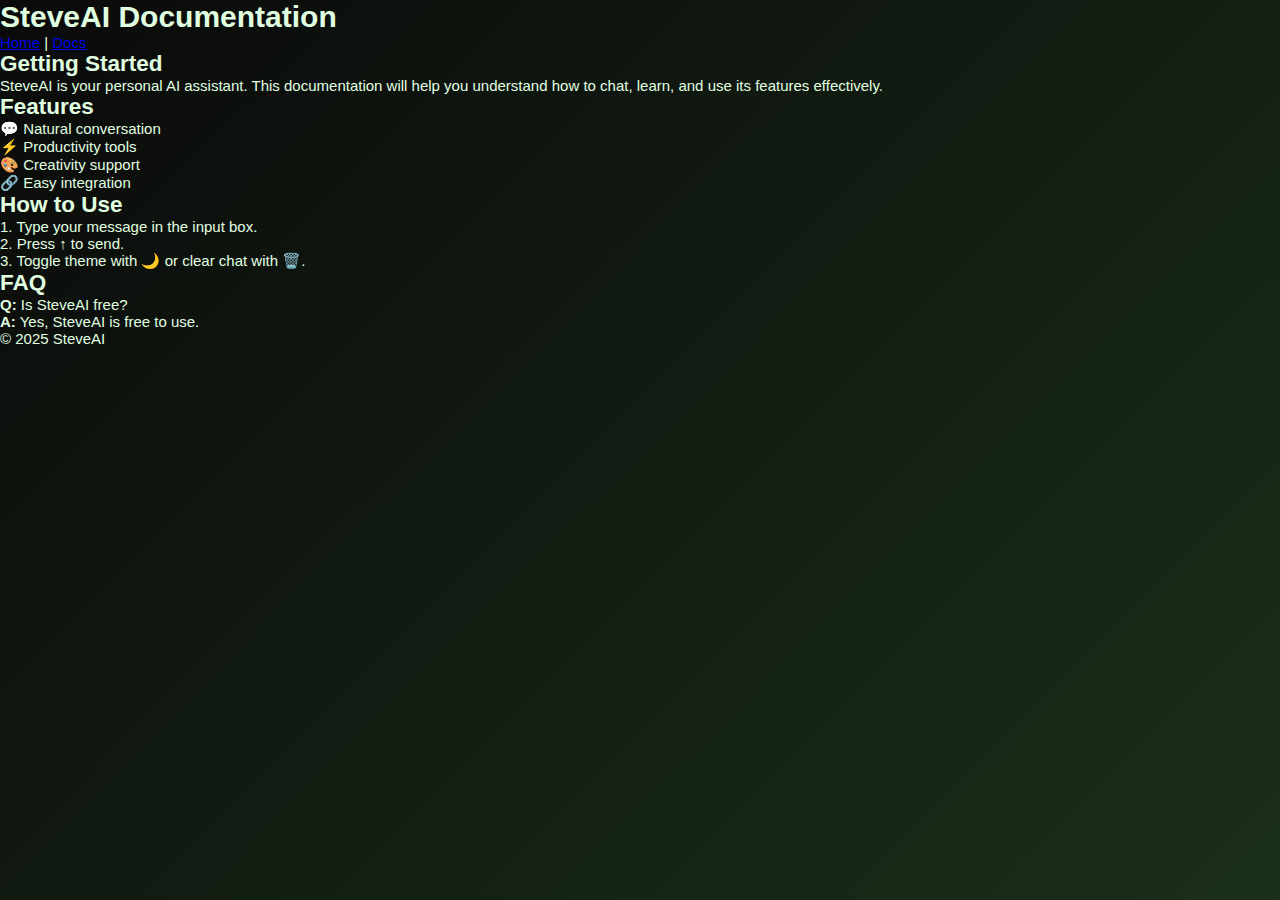
<file: docs.html>
<!DOCTYPE html>
<html lang="en">
<head>
  <meta charset="UTF-8"/>
  <meta name="viewport" content="width=device-width, initial-scale=1.0"/>
  <title>SteveAI Docs - Documentation</title>

  <!-- Basic SEO -->
  <meta name="description" content="SteveAI documentation: learn how to use the smart AI assistant, features, and integration.">
  <meta name="keywords" content="SteveAI docs, AI assistant help, SteveAI guide, chatbot documentation, Steve AI tutorial">
  <meta name="robots" content="index, follow">

  <!-- Canonical -->
  <link rel="canonical" href="https://steve-ai.netlify.app/docs">

  <link rel="stylesheet" href="index.css">
</head>
<body>
  <header>
    <h1>SteveAI Documentation</h1>
    <nav>
      <a href="/">Home</a> | <a href="/docs">Docs</a>
    </nav>
  </header>

  <main>
    <h2>Getting Started</h2>
    <p>SteveAI is your personal AI assistant. This documentation will help you understand how to chat, learn, and use its features effectively.</p>

    <h2>Features</h2>
    <ul>
      <li>💬 Natural conversation</li>
      <li>⚡ Productivity tools</li>
      <li>🎨 Creativity support</li>
      <li>🔗 Easy integration</li>
    </ul>

    <h2>How to Use</h2>
    <p>1. Type your message in the input box.<br>
       2. Press <strong>↑</strong> to send.<br>
       3. Toggle theme with 🌙 or clear chat with 🗑️.</p>

    <h2>FAQ</h2>
    <p><strong>Q:</strong> Is SteveAI free?<br>
       <strong>A:</strong> Yes, SteveAI is free to use.</p>
  </main>

  <footer>
    <p>© 2025 SteveAI</p>
  </footer>
</body>
</html>
</file>
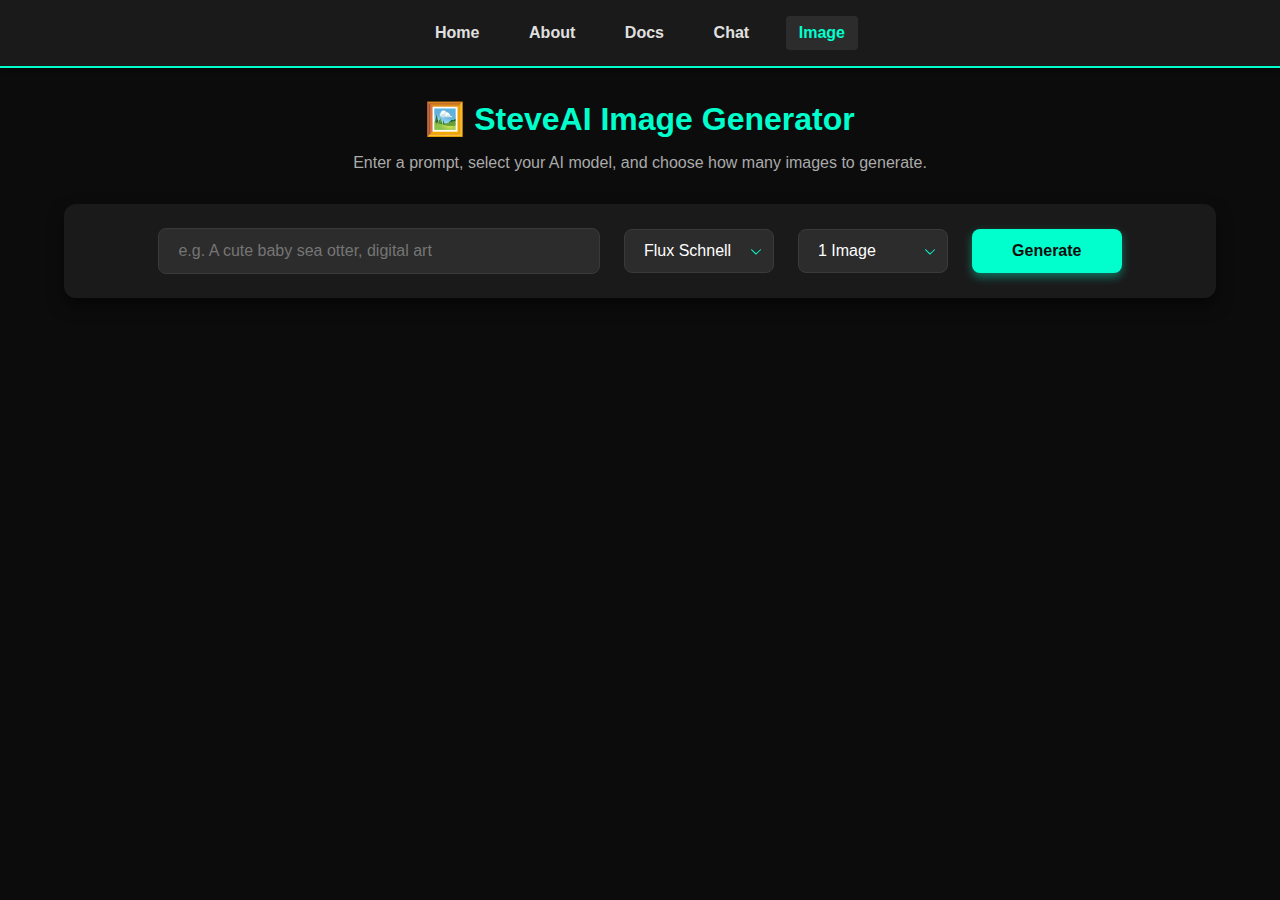
<file: image.html>
<!DOCTYPE html>
<html lang="en">
<head>
  <meta charset="UTF-8" />
  <meta name="viewport" content="width=device-width, initial-scale=1.0" />
  <meta name="description" content="AI Image Generator - SteveAI" />
  <meta name="author" content="SteveAI by saadpie" />
  <meta name="theme-color" content="#111" />
  <title>SteveAI – Image Generator</title>
  
  <link rel="icon" href="/assets/favicon.png" />

  <style>
    /* 1. Global Reset & Base Styling (Consistent Dark Theme) */
    body {
      font-family: -apple-system, BlinkMacSystemFont, "Segoe UI", Roboto, Helvetica, Arial, sans-serif;
      background: #0c0c0c; /* Deep Dark Background */
      color: #e0e0e0; /* Light Gray Text */
      margin: 0;
      padding: 0;
      text-align: center;
      min-height: 100vh;
    }

    /* 2. Header Styling (Consistent Accent) */
    header {
      background: #1a1a1a;
      padding: 1rem 2rem;
      box-shadow: 0 4px 6px rgba(0, 0, 0, 0.3);
      display: flex;
      justify-content: center;
      gap: 1.5em;
      font-weight: 600;
      border-bottom: 2px solid #00ffcc; /* Matching accent line */
    }
    header a {
      color: #e0e0e0;
      text-decoration: none;
      padding: 0.5rem 0.8rem;
      border-radius: 4px;
      transition: background-color 0.2s, color 0.2s;
    }
    header a:hover, header a.active {
      background-color: #2c2c2c;
      color: #00ffcc; /* Accent color */
    }

    main {
      max-width: 1200px;
      width: 90%;
      margin: 2rem auto;
      padding: 0 1rem;
    }
    main h1 {
        color: #00ffcc; /* Accent color for title */
        font-size: 2rem;
        margin-bottom: 0.5rem;
    }
    main p {
        color: #aaa;
        margin-bottom: 2rem;
    }

    /* 3. Controls Styling */
    .controls {
        display: flex;
        flex-direction: column;
        align-items: center;
        gap: 1em;
        padding: 1.5em;
        background: #1a1a1a;
        border-radius: 12px;
        box-shadow: 0 8px 16px rgba(0, 0, 0, 0.5);
    }
    
    input, button, select {
      border: none;
      padding: 0.8em 1.2em;
      border-radius: 8px; /* Slightly larger radius */
      font-size: 1em;
      transition: all 0.2s;
    }
    input {
      width: 100%;
      background: #2c2c2c;
      color: #fff;
      border: 1px solid #3a3a3a;
      box-sizing: border-box;
    }
    select {
        width: 100%;
        max-width: 300px;
        background: #2c2c2c;
        color: #fff;
        text-align: left;
        appearance: none;
        border: 1px solid #3a3a3a;
        background-image: url("data:image/svg+xml;charset=US-ASCII,%3Csvg%20xmlns%3D%22http%3A%2F%2Fwww.w3.org%2F2000%2Fsvg%22%20width%3D%22292.4%22%20height%3D%22292.4%22%3E%3Cpath%20fill%3D%22%2300ffcc%22%20d%3D%22M287%2C114.7L154.7%2C247.1c-2.4%2C2.4-5.8%2C3.7-9.3%2C3.7s-6.9-1.3-9.3-3.7L5.4%2C114.7c-4.9-4.9-4.9-12.8%2C0-17.7s12.8-4.9%2C17.7%2C0L145.4%2C208.7c2.4%2C2.4%2C6.2%2C2.4%2C8.6%2C0l122.4-111.7c4.9-4.9%2C12.8-4.9%2C17.7%2C0S291.9%2C109.8%2C287%2C114.7z%22%2F%3E%3C%2Fsvg%3E");
        background-repeat: no-repeat;
        background-position: right 0.7em center;
        background-size: 0.65em auto;
        padding-right: 2.5em; /* Make space for the arrow */
    }
    button {
      background: #00ffcc; /* Main accent color */
      color: #0c0c0c;
      cursor: pointer;
      font-weight: 700;
      width: 100%;
      max-width: 300px;
      box-shadow: 0 4px 10px rgba(0, 255, 204, 0.4);
    }
    button:hover {
      background: #00e6b8;
      box-shadow: 0 6px 15px rgba(0, 255, 204, 0.6);
      transform: translateY(-2px);
    }
    
    /* 4. Result Grid Styling */
    #result {
        margin-top: 3em;
        display: grid;
        grid-template-columns: repeat(auto-fit, minmax(280px, 1fr)); 
        gap: 2em;
        justify-items: center;
    }
    #result div {
        background: #1a1a1a;
        padding: 1.5em;
        border-radius: 12px;
        box-shadow: 0 0 15px rgba(0, 0, 0, 0.5), inset 0 0 5px rgba(0, 255, 204, 0.1);
        width: 100%;
        box-sizing: border-box;
        max-width: 400px;
    }
    #result img {
      width: 100%;
      height: auto;
      border-radius: 8px;
      margin-bottom: 0.8em;
      border: 1px solid #3a3a3a;
    }
    #result p a {
        color: #00ffcc; /* Use the main accent color for links */
        font-weight: 500;
    }

    /* 5. Media Queries for Desktop Layout */
    @media (min-width: 800px) {
        .controls {
            flex-direction: row;
            justify-content: center;
            gap: 1.5em;
        }
        input {
            width: 40%; 
            max-width: 500px;
        }
        select, button {
            width: 150px; /* Fixed width for better alignment */
            max-width: none;
        }
        #result {
            grid-template-columns: repeat(auto-fit, minmax(350px, 1fr));
        }
    }
  </style>
</head>
<body>
  <header>
    <a href="/">Home</a>
    <a href="/about.html">About</a>
    <a href="/docs.html">Docs</a>
    <a href="/chat.html">Chat</a>
    <a href="/image.html" class="active">Image</a>
  </header>

  <main>
    <h1>🖼️ SteveAI Image Generator</h1>
    <p>Enter a prompt, select your AI model, and choose how many images to generate.</p>
    
    <div class="controls">
        <input type="text" id="prompt" placeholder="e.g. A cute baby sea otter, digital art" />
        <select id="modelSelect"></select>
        <select id="numImagesSelect">
            <option value="1">1 Image</option>
            <option value="2">2 Images</option>
            <option value="3">3 Images</option>
            <option value="4">4 Images</option>
        </select>
        <button id="generateBtn">Generate</button>
    </div>
    
    <div id="result"></div>
  </main>

  <script type="module">
    // NOTE: This script assumes the presence of 'image.js' with the required exports.
    import { generateImage, IMAGE_MODELS } from './image.js'; 
    
    const generateBtn = document.getElementById("generateBtn");
    const promptInput = document.getElementById("prompt");
    const resultDiv = document.getElementById("result");
    const modelSelect = document.getElementById("modelSelect");
    const numImagesSelect = document.getElementById("numImagesSelect");

    // Helper map to translate provider IDs to display names
    const PROVIDER_NAMES = {
        'provider-4': 'Provider 4 (Official/Proprietary)',
        'provider-5': 'Provider 5 (Official/Proprietary)',
        'provider-2': 'Provider 2 (Community Stable Diffusion)'
    };

    function populateModelSelect() {
        if (typeof IMAGE_MODELS === 'undefined' || !Array.isArray(IMAGE_MODELS)) {
            console.error("IMAGE_MODELS is not correctly defined in image.js");
            return;
        }

        // 1. Group models by provider
        const groupedModels = IMAGE_MODELS.reduce((acc, model) => {
            const providerId = model.id.split('/')[0]; // e.g., 'provider-4'
            if (!acc[providerId]) {
                acc[providerId] = [];
            }
            acc[providerId].push(model);
            return acc;
        }, {});

        // 2. Iterate through groups and create <optgroup> elements
        let isFirst = true;
        for (const providerId in groupedModels) {
            const optgroup = document.createElement('optgroup');
            optgroup.label = PROVIDER_NAMES[providerId] || providerId;
            
            groupedModels[providerId].forEach((model) => {
                const option = document.createElement('option');
                option.value = model.id;
                option.textContent = model.name;

                // Set a sensible default (e.g., the first model in the list)
                if (isFirst) { 
                    option.selected = true; 
                    isFirst = false;
                }
                optgroup.appendChild(option);
            });
            modelSelect.appendChild(optgroup);
        }
    }

    populateModelSelect();

    generateBtn.addEventListener("click", async () => {
      const prompt = promptInput.value.trim();
      const selectedModel = modelSelect.value; 
      const numImages = parseInt(numImagesSelect.value, 10); 

      if (!prompt) return alert("Please enter a prompt!");

      // Update button state and status
      generateBtn.disabled = true;
      const selectedModelName = modelSelect.options[modelSelect.selectedIndex].textContent;
      resultDiv.innerHTML = `<p style="color:#00ffcc;">Generating **${numImages}** image(s) with **${selectedModelName}**. Please wait...</p>`;

      try {
        const imageUrls = await generateImage(prompt, selectedModel, numImages); 
        
        if (!imageUrls || imageUrls.length === 0) {
          resultDiv.innerHTML = `<p style="color:red;">Error: No images returned. Check the API response and quotas.</p>`;
          return;
        }

        resultDiv.innerHTML = ''; 

        imageUrls.forEach((url, index) => {
            const imageContainer = document.createElement('div');
            imageContainer.innerHTML = `
                <img src="${url}" alt="Generated Image ${index + 1}">
                <p><a href="${url}" target="_blank" style="color:#00ffcc;">Open full size (Image ${index + 1})</a></p>
            `;
            resultDiv.appendChild(imageContainer);
        });

      } catch (err) {
        console.error(err);
        resultDiv.innerHTML = `<p style="color:red;">Error: ${err.message}. Ensure image.js is correctly configured with a secure proxy/endpoint and API key.</p>`;
      } finally {
        generateBtn.disabled = false;
      }
    });
  </script>
</body>
</html>
</file>
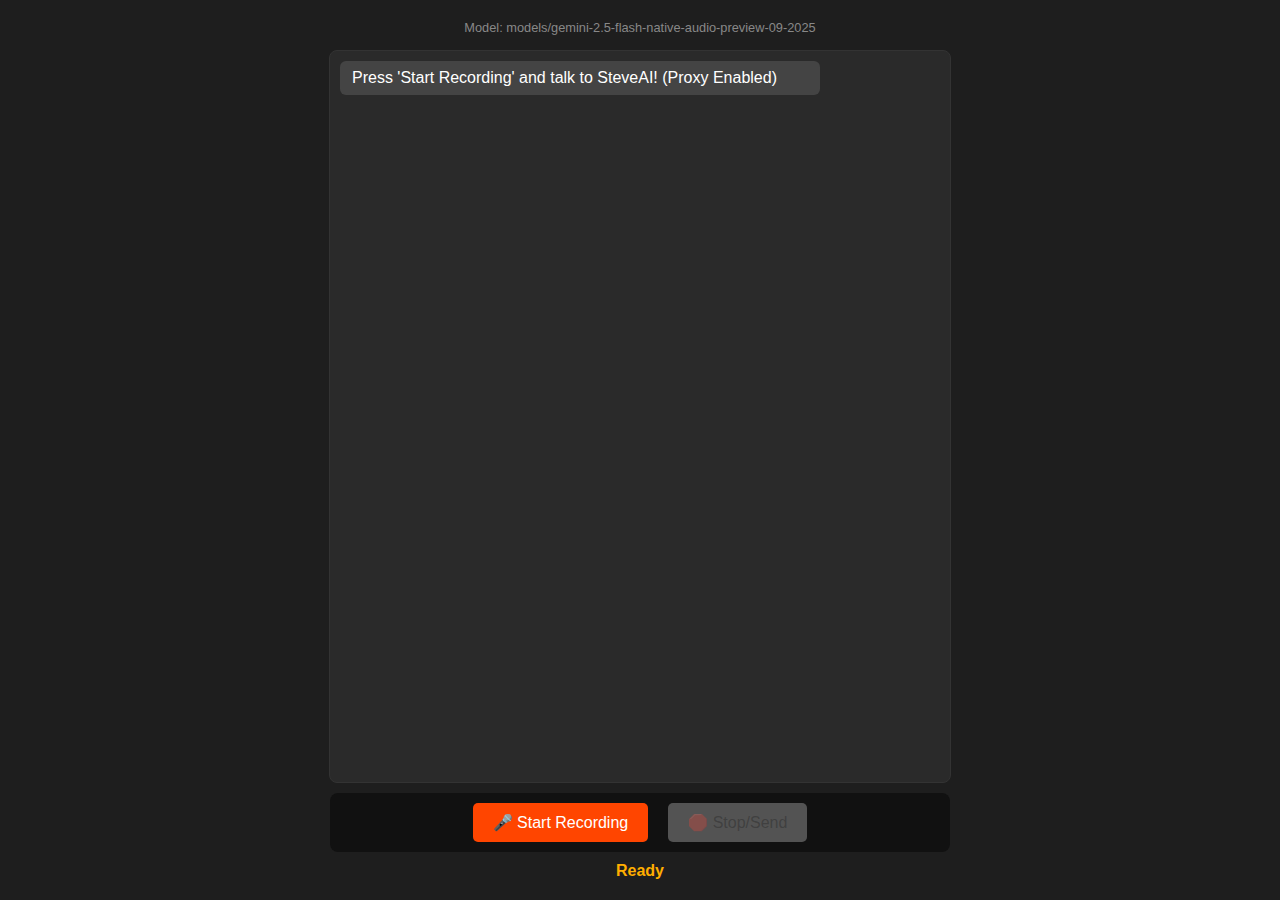
<file: live.html>
<!DOCTYPE html>
<html lang="en">
<head>
    <meta charset="UTF-8">
    <meta name="viewport" content="width=device-width, initial-scale=1.0">
    <title>SteveAI Live Voice Chat</title>
    <style>
        body {
            font-family: Arial, sans-serif;
            margin: 0;
            padding: 20px;
            background-color: #1e1e1e;
            color: #fff;
            display: flex;
            flex-direction: column;
            align-items: center;
            height: 100vh;
            box-sizing: border-box;
        }
        #chat-container {
            width: 100%;
            max-width: 600px;
            flex-grow: 1;
            overflow-y: auto;
            border: 1px solid #333;
            border-radius: 8px;
            padding: 10px;
            background-color: #2a2a2a;
            margin-bottom: 10px;
        }
        .message {
            margin-bottom: 10px;
            padding: 8px 12px;
            border-radius: 6px;
        }
        .user {
            background-color: #007bff;
            align-self: flex-end;
            margin-left: 20%;
        }
        .ai {
            background-color: #444;
            align-self: flex-start;
            margin-right: 20%;
        }
        #controls {
            display: flex;
            gap: 20px;
            padding: 10px;
            background-color: #111;
            width: 100%;
            max-width: 600px;
            border-radius: 8px;
            justify-content: center;
        }
        button {
            padding: 10px 20px;
            font-size: 16px;
            cursor: pointer;
            border: none;
            border-radius: 5px;
            transition: background-color 0.2s;
        }
        #record-btn {
            background-color: #ff4500;
            color: white;
        }
        #record-btn:hover:not(:disabled) {
            background-color: #e03c00;
        }
        #status {
            margin-top: 10px;
            font-weight: bold;
            color: #ffae00;
        }
        #model-info {
            font-size: 0.8em;
            color: #888;
            margin-bottom: 15px;
        }
        .recording {
            animation: pulse 1s infinite;
        }
        @keyframes pulse {
            0% { box-shadow: 0 0 0 0 rgba(255, 69, 0, 0.7); }
            70% { box-shadow: 0 0 0 10px rgba(255, 69, 0, 0); }
            100% { box-shadow: 0 0 0 0 rgba(255, 69, 0, 0); }
        }
    </style>
</head>
<body>
    <div id="model-info">
        Model: models/gemini-2.5-flash-native-audio-preview-09-2025
    </div>
    <div id="chat-container">
        </div>
    <div id="controls">
        <button id="record-btn">🎤 Start Recording</button>
        <button id="stop-btn" disabled>🛑 Stop/Send</button>
    </div>
    <div id="status">Ready</div>

    <script src="live.js"></script>
</body>
</html>
</file>
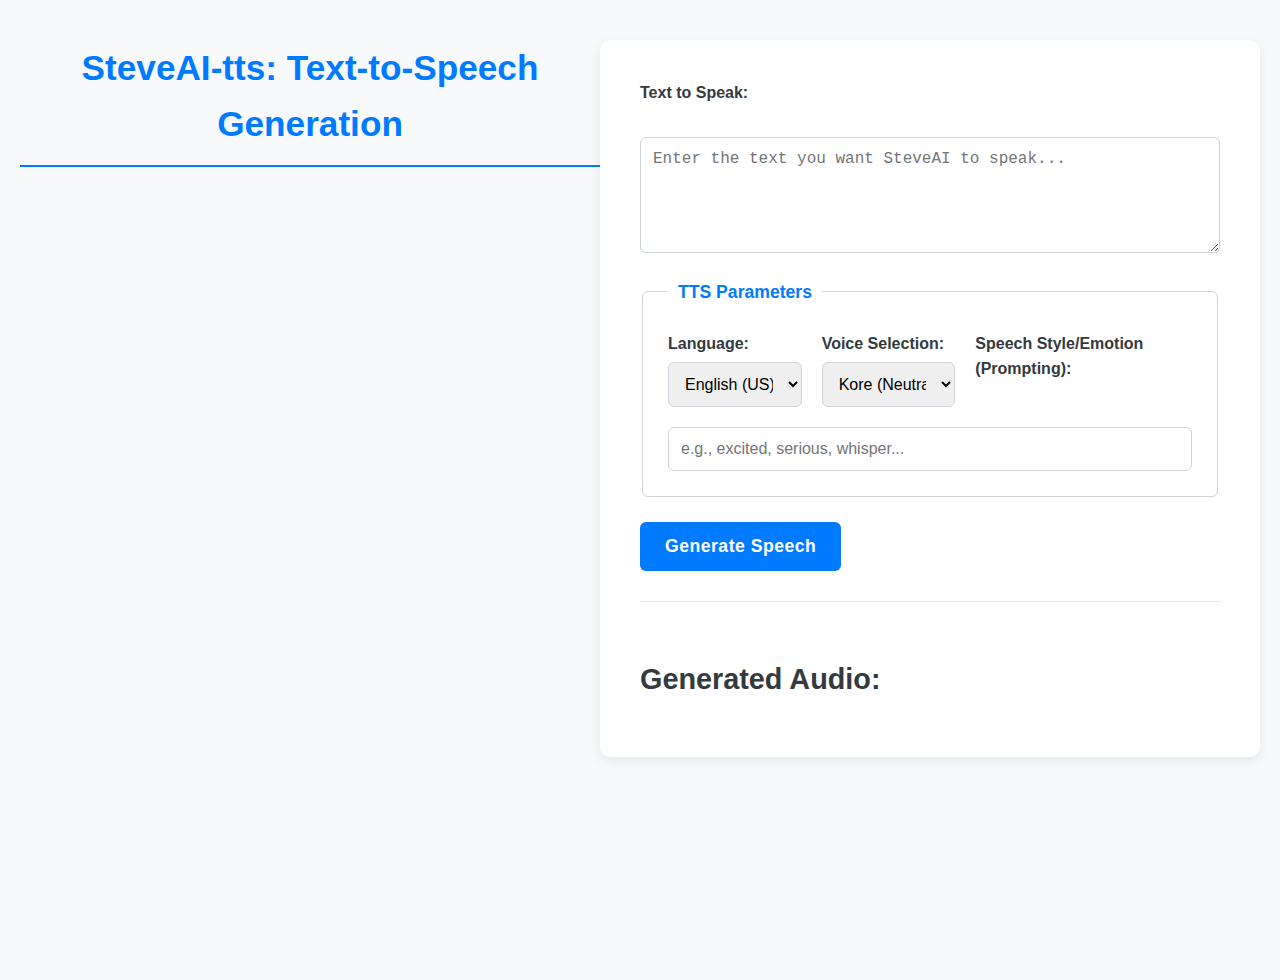
<file: tts.html>
<!DOCTYPE html>
<html lang="en">
<head>
    <meta charset="UTF-8">
    <meta name="viewport" content="width=device-width, initial-scale=1.0">
    <title>SteveAI-tts Generator</title>
    <link rel="stylesheet" href="tts.css"> 
</head>
<body>
    <header>
        <h1>SteveAI-tts: Text-to-Speech Generation</h1>
    </header>

    <main>
        <form id="ttsForm">
            <label for="inputText">Text to Speak:</label>
            <textarea id="inputText" rows="5" required placeholder="Enter the text you want SteveAI to speak..."></textarea>

            <fieldset>
                <legend>TTS Parameters</legend>
                
                <div class="parameter-group">
                    <div>
                        <label for="language">Language:</label>
                        <select id="language" name="language">
                            <option value="en-US">English (US)</option>
                            <option value="en-GB">English (UK)</option>
                            </select>
                    </div>
                    <div>
                        <label for="voice">Voice Selection:</label>
                        <select id="voice" name="voice">
                            <option value="default-voice">Default (Dynamic)</option>
                        </select>
                    </div>
                </div>
                <label for="emotion">Speech Style/Emotion (Prompting):</label>
                <input type="text" id="emotion" name="emotion" placeholder="e.g., excited, serious, whisper...">
            </fieldset>
            
            <button type="submit">Generate Speech</button>
        </form>

        <section id="output">
            <h2>Generated Audio:</h2>
            <audio id="audioPlayer" controls></audio>
            <p id="statusMessage"></p>
        </section>
    </main>

    <script src="tts.js"></script>
</body>
</html>
</file>
<file: index.css>
/* --- Basic Reset --- */
* {
  box-sizing: border-box;
  margin: 0;
  padding: 0;
}

body {
  font-family: -apple-system, BlinkMacSystemFont, 'Segoe UI', Roboto, 'Helvetica Neue', Arial, sans-serif;
  font-size: 15px;
  background: linear-gradient(135deg, #0a0a0a 0%, #1a2f1a 100%);
  color: #e0ffe0;
  display: flex;
  flex-direction: column;
  height: 100vh;
  overflow: hidden;
  transition: all 0.3s ease;
}

body.light {
  background: linear-gradient(135deg, #f8f4ff 0%, #e8e0ff 100%);
  color: #4a3c6a;
}

/* --- Header --- */
#header {
  position: fixed;
  top: 0;
  left: 0;
  width: 100%;
  height: 70px;
  display: flex;
  align-items: center;
  justify-content: space-between;
  padding: 0 24px;
  background: rgba(10, 10, 10, 0.95);
  backdrop-filter: blur(10px);
  border-bottom: 1px solid rgba(46, 204, 113, 0.2);
  z-index: 10;
}

body.light #header {
  background: rgba(248, 244, 255, 0.95);
  border-bottom: 1px solid rgba(138, 43, 226, 0.2);
}

.logo {
  display: flex;
  align-items: center;
  gap: 12px;
  font-size: 1.5rem;
  font-weight: 700;
  color: #2ecc71;
}

body.light .logo {
  color: #8a2be2;
}

.logo-icon {
  width: 32px;
  height: 32px;
  border-radius: 8px;
  overflow: hidden;
}

.header-actions {
  display: flex;
  gap: 12px;
  align-items: center;
}

/* --- Chat --- */
#chat {
  flex: 1;
  margin-top: 70px;           /* space for header */
  padding: 16px 24px;
  padding-bottom: 120px;      /* reserve space for input bar */
  overflow-y: auto;
  display: flex;
  flex-direction: column;
  gap: 12px;
  scroll-behavior: smooth;
  background: transparent;
}


#chat::-webkit-scrollbar {
  width: 6px;
}
#chat::-webkit-scrollbar-thumb {
  background: rgba(46, 204, 113, 0.3);
  border-radius: 3px;
}

body.light #chat::-webkit-scrollbar-thumb {
  background: rgba(138, 43, 226, 0.3);
}

/* --- Message Bubble --- */
.message-container {
  display: flex;
  align-items: flex-start;
  gap: 12px;
  position: relative;
  animation: slideIn 0.25s ease-out;
}

@keyframes slideIn {
  from {
    transform: translateY(10px);
    opacity: 0;
  }
  to {
    transform: translateY(0);
    opacity: 1;
  }
}

.message-container.user {
  flex-direction: row-reverse;
}

.avatar {
  width: 36px;
  height: 36px;
  border-radius: 50%;
  display: flex;
  align-items: center;
  justify-content: center;
  font-weight: bold;
  font-size: 14px;
  flex-shrink: 0;
}

.avatar.bot {
  background: linear-gradient(45deg, #2ecc71, #27ae60);
  color: white;
}

.avatar.user {
  background: linear-gradient(45deg, #3498db, #2980b9);
  color: white;
}

body.light .avatar.bot {
  background: linear-gradient(45deg, #8a2be2, #9370db);
}

body.light .avatar.user {
  background: linear-gradient(45deg, #6a5acd, #483d8b);
}

/* --- Bubble Styles --- */
.bubble {
  padding: 12px 16px;
  border-radius: 14px;
  max-width: 70%;
  line-height: 1.5;
  word-wrap: break-word;
  position: relative;
  backdrop-filter: blur(8px);
  display: flex;
  flex-direction: column;
  background: rgba(0, 0, 0, 0.25);
}

.bubble.user {
  background: rgba(46, 204, 113, 0.15);
  color: #e0ffe0;
}

.bubble.bot {
  background: rgba(46, 204, 113, 0.1);
  color: #e0ffe0;
}

body.light .bubble.user {
  background: rgba(138, 43, 226, 0.15);
  color: #4a3c6a;
}

body.light .bubble.bot {
  background: rgba(138, 43, 226, 0.07);
  color: #4a3c6a;
}

/* --- Markdown content --- */
.bubble-content {
  display: block;
}

.bubble-content h1,
.bubble-content h2,
.bubble-content h3,
.bubble-content h4,
.bubble-content h5,
.bubble-content h6 {
  margin: 6px 0;
}

.bubble-content p {
  margin: 4px 0;
}

.bubble-content ul,
.bubble-content ol {
  margin: 4px 0 4px 20px;
}

.bubble-content code {
  background: rgba(255, 255, 255, 0.1);
  padding: 2px 6px;
  border-radius: 4px;
  font-family: monospace;
}

.bubble-content pre {
  background: rgba(255, 255, 255, 0.15);
  padding: 6px;
  border-radius: 6px;
  overflow-x: auto;
}

/* --- Bot typing dots --- */
.bot-render {
  display: flex;
  align-items: center;
  gap: 4px;
  min-height: 20px;
}

.bot-dot {
  width: 8px;
  height: 8px;
  background: rgba(46, 204, 113, 0.8);
  border-radius: 50%;
  animation: bounce 1s infinite;
}

.bot-dot:nth-child(2) {
  animation-delay: 0.2s;
}

.bot-dot:nth-child(3) {
  animation-delay: 0.4s;
}

body.light .bot-dot {
  background: rgba(138, 43, 226, 0.8);
}

@keyframes bounce {
  0%,
  80%,
  100% {
    transform: scale(0);
  }
  40% {
    transform: scale(1);
  }
}

/* --- Message Actions --- */
.message-actions {
  display: flex;
  gap: 6px;
  margin-top: 4px;
  position: absolute;
  bottom: -28px;
  right: 0;
  opacity: 0;
  transform: translateY(4px);
  transition: opacity 0.2s ease, transform 0.2s ease;
}

.message-container:hover .message-actions {
  opacity: 1;
  transform: translateY(0);
}

/* --- Action buttons --- */
.action-btn {
  background: rgba(255, 255, 255, 0.1);
  border: none;
  color: #000;
  border-radius: 50%;
  width: 28px;
  height: 28px;
  display: flex;
  align-items: center;
  justify-content: center;
  cursor: pointer;
  font-size: 16px;
  transition: background 0.2s ease, transform 0.2s ease;
}

.action-btn:hover {
  background: rgba(255, 255, 255, 0.2);
  transform: scale(1.1);
}

/* --- Input Area --- */
#inputContainer {
  position: fixed;
  bottom: 0;
  left: 0;
  width: 100%;
  background: rgba(10, 10, 10, 0.9);
  backdrop-filter: blur(12px);
  padding: 14px 20px;
  display: flex;
  justify-content: center;
}

body.light #inputContainer {
  background: rgba(248, 244, 255, 0.9);
}

#inputForm {
  display: flex;
  align-items: flex-end;
  gap: 10px;
  width: 100%;
  max-width: 1000px;
}

#messageInput {
  flex: 1;
  resize: none;
  min-height: 45px;
  max-height: 130px;
  padding: 12px 16px;
  border-radius: 22px;
  border: 1px solid rgba(46, 204, 113, 0.3);
  background: rgba(22, 40, 22, 0.6);
  color: #e0ffe0;
  font-size: 15px;
  font-family: inherit;
}

body.light #messageInput {
  background: rgba(248, 244, 255, 0.6);
  color: #4a3c6a;
  border-color: rgba(138, 43, 226, 0.3);
}

#sendBtn {
  width: 48px;
  height: 48px;
  border-radius: 50%;
  border: none;
  background: linear-gradient(45deg, #2ecc71, #27ae60);
  color: white;
  font-size: 18px;
  cursor: pointer;
}

body.light #sendBtn {
  background: linear-gradient(45deg, #8a2be2, #9370db);
}
</file>
<file: tts.css>
/* tts.css - Enhanced Styling for SteveAI-tts Generator */

/* 1. Basic Reset and Page Setup */
:root {
    --primary-color: #007bff;        /* SteveAI Blue */
    --secondary-color: #343a40;       /* Dark text/headings */
    --text-color: #495057;            /* Slightly lighter body text */
    --accent-color: #0056b3;          /* Darker blue for hover/focus */
    --success-color: #28a745;         /* Success/Accent hover (retained) */
    --background-light: #f8f9fa;      /* Light page background */
    --border-color: #ced4da;
    --box-shadow: 0 4px 12px rgba(0, 0, 0, 0.08); /* Lighter, smoother shadow */
    --font-family: 'Segoe UI', Roboto, Arial, sans-serif; /* Modern, readable font stack */
}

body {
    font-family: var(--font-family);
    line-height: 1.6;
    margin: 0;
    padding: 0;
    background-color: var(--background-light);
    color: var(--text-color); /* Use a specific text color variable */
    display: flex;
    justify-content: center;
    align-items: flex-start;
    min-height: 100vh;
    padding: 40px 20px; /* Increased padding top/bottom */
}

/* 2. Header and Main Container */
header {
    width: 100%;
    text-align: center;
    margin-bottom: 20px;
}

main {
    background-color: white;
    padding: 40px; /* Slightly increased padding */
    border-radius: 10px; /* Softer rounded corners */
    box-shadow: var(--box-shadow);
    width: 100%;
    max-width: 750px; /* Slightly wider main container */
}

h1 {
    color: var(--primary-color);
    border-bottom: 2px solid var(--primary-color);
    padding-bottom: 12px;
    margin-top: 0;
    font-size: 2.2rem; /* Larger, more prominent heading */
}

/* 3. Form Styling */
#ttsForm {
    display: flex; /* Changed to flex for better vertical flow control */
    flex-direction: column;
    gap: 25px; /* Increased gap */
    margin-bottom: 30px;
}

label {
    display: block;
    margin-bottom: 6px;
    font-weight: 600; /* Bolder font weight */
    color: var(--secondary-color);
    font-size: 1rem;
}

textarea, input[type="text"], select {
    width: 100%;
    padding: 12px; /* Increased input padding */
    border: 1px solid var(--border-color);
    border-radius: 6px; /* Slightly softer input corners */
    box-sizing: border-box; 
    font-size: 1rem;
    transition: border-color 0.3s, box-shadow 0.3s;
}

/* Add focus states for accessibility and polish */
textarea:focus, input[type="text"]:focus, select:focus {
    border-color: var(--primary-color);
    box-shadow: 0 0 0 3px rgba(0, 123, 255, 0.25);
    outline: none;
}

textarea {
    resize: vertical;
}

fieldset {
    border: 1px solid var(--border-color);
    padding: 25px; /* Increased fieldset padding */
    border-radius: 6px;
    /* Use gap instead of margin-top on labels inside fieldset */
    display: grid;
    gap: 20px; /* Space between parameter groups */
}

legend {
    font-weight: 700;
    padding: 0 10px;
    color: var(--primary-color);
    font-size: 1.1rem;
}

/* New: Consistent grid layout for the parameter selectors */
.parameter-group {
    display: grid;
    grid-template-columns: 1fr 1fr;
    gap: 20px;
}

/* The emotion input can span both columns if preferred, or sit alone */
#emotion {
    grid-column: 1 / span 2; 
}
/* If using the HTML structure as provided, we need to adjust the selectors: */
fieldset > label {
    margin-top: 0; /* Remove old margin-top */
}

/* 4. Button Styling */
button[type="submit"] {
    /* Use a standard block style button */
    align-self: flex-start; /* Aligns the button to the start of the form */
    background-color: var(--primary-color);
    color: white;
    padding: 14px 25px;
    border: none;
    border-radius: 6px; 
    cursor: pointer;
    font-size: 1.1rem;
    font-weight: 700;
    letter-spacing: 0.5px;
    transition: background-color 0.3s ease, box-shadow 0.3s ease;
}

button[type="submit"]:hover {
    background-color: var(--accent-color);
    box-shadow: 0 4px 8px rgba(0, 0, 0, 0.15);
}

button[type="submit"]:active {
    background-color: #004085;
}

/* 5. Output Section Styling */
#output {
    padding-top: 30px;
    border-top: 1px solid rgba(0, 0, 0, 0.1); /* Solid, subtle divider */
}

h2 {
    color: var(--secondary-color);
    margin-bottom: 15px;
    font-size: 1.8rem;
}

#audioPlayer {
    width: 100%;
    margin-top: 10px;
    display: none; 
}

#statusMessage {
    margin-top: 20px;
    padding: 12px 15px;
    border-radius: 6px;
    font-style: normal; /* Use normal style */
    font-weight: 500;
    /* Styles for default/loading state */
    background-color: #e2e6ea; 
    color: #383d41;
}

/* Specific error state (optional, can be done via JS, but good to define) */
.error {
    background-color: #f8d7da; /* Light red/pink */
    color: #721c24; /* Dark red text */
    border: 1px solid #f5c6cb;
}

#statusMessage:empty {
    display: none; 
}
</file>
